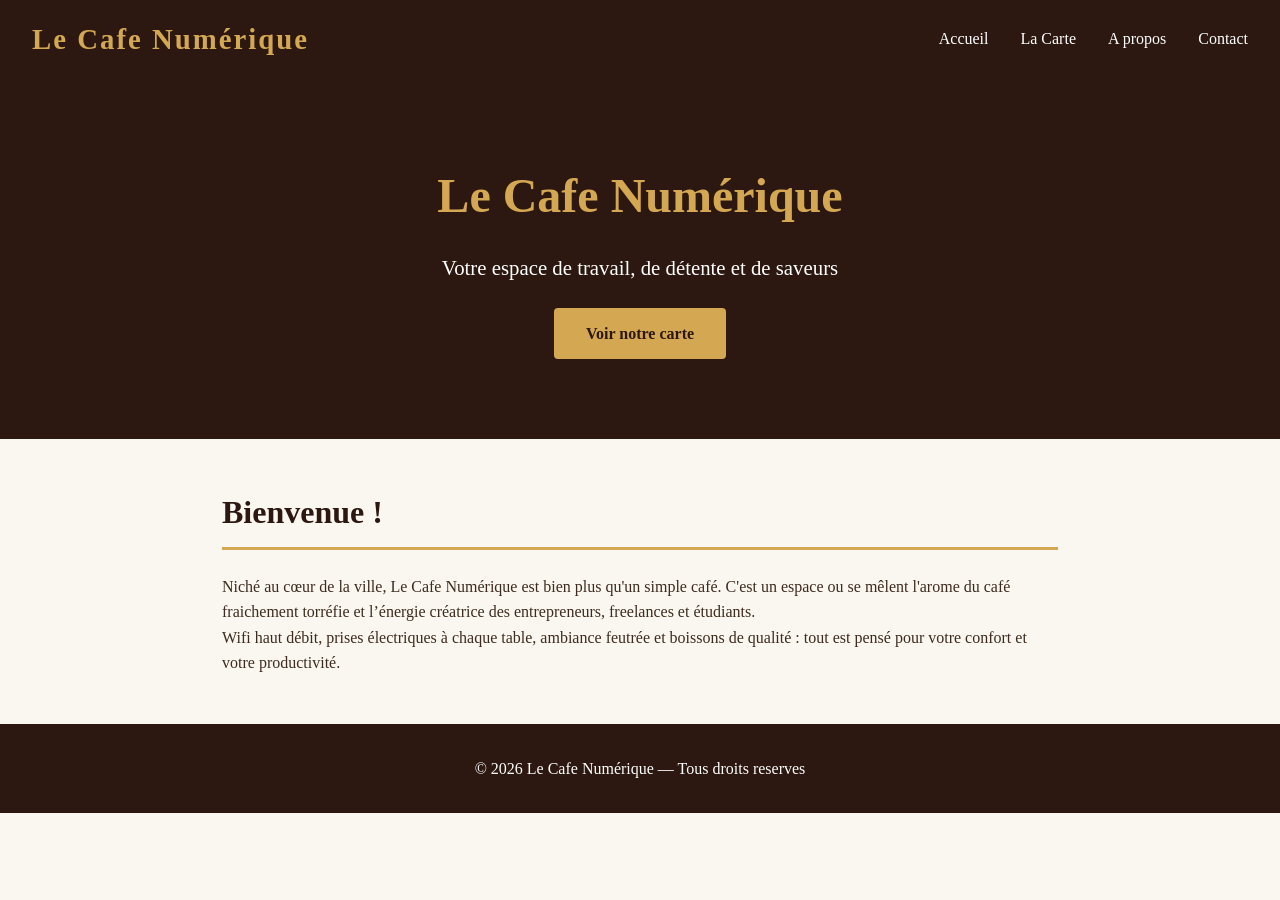
<file: index.html>
<!DOCTYPE html> 
<html lang="fr"> 
<head> 
  <meta charset="UTF-8"> 
  <meta name="viewport" content="width=device-width, 
initial-scale=1.0"> 
  <title>Le Cafe Numerique</title> 
  <link rel="stylesheet" href="style.css"> 
</head> 
<body> 
  
  <nav> 
    <span class="logo">Le Cafe Numérique</span> 
    <ul> 
      <li><a href="index.html">Accueil</a></li> 
      <li><a href="menu.html">La Carte</a></li> 
      <li><a href="apropos.html">A propos</a></li> 
      <li><a href="contact.html">Contact</a></li> 
    </ul> 
  </nav> 
  
  <div class="hero"> 
    <h1>Le Cafe Numérique</h1> 
    <p>Votre espace de travail, de détente et de 
saveurs</p> 
    <a href="menu.html" class="btn">Voir notre carte</a> 
  </div> 
  
  <section> 
    <h2>Bienvenue !</h2> 
    <p> 
      Niché au cœur de la ville, Le Cafe Numérique est 
bien plus 
 qu'un simple café. C'est un espace ou se mêlent l'arome 
du 
      café fraichement torréfie et l’énergie créatrice des 
      entrepreneurs, freelances et étudiants. 
    </p> 
    <p>
          Wifi haut débit, prises électriques à chaque table, 
ambiance 
      feutrée et boissons de qualité : tout est pensé pour 
votre 
      confort et votre productivité. 
    </p> 
  </section> 
  
  <footer> 
    <p>&copy; 2026 Le Cafe Numérique — Tous droits 
reserves</p> 
  </footer> 
  
</body> 
</html>
</file>
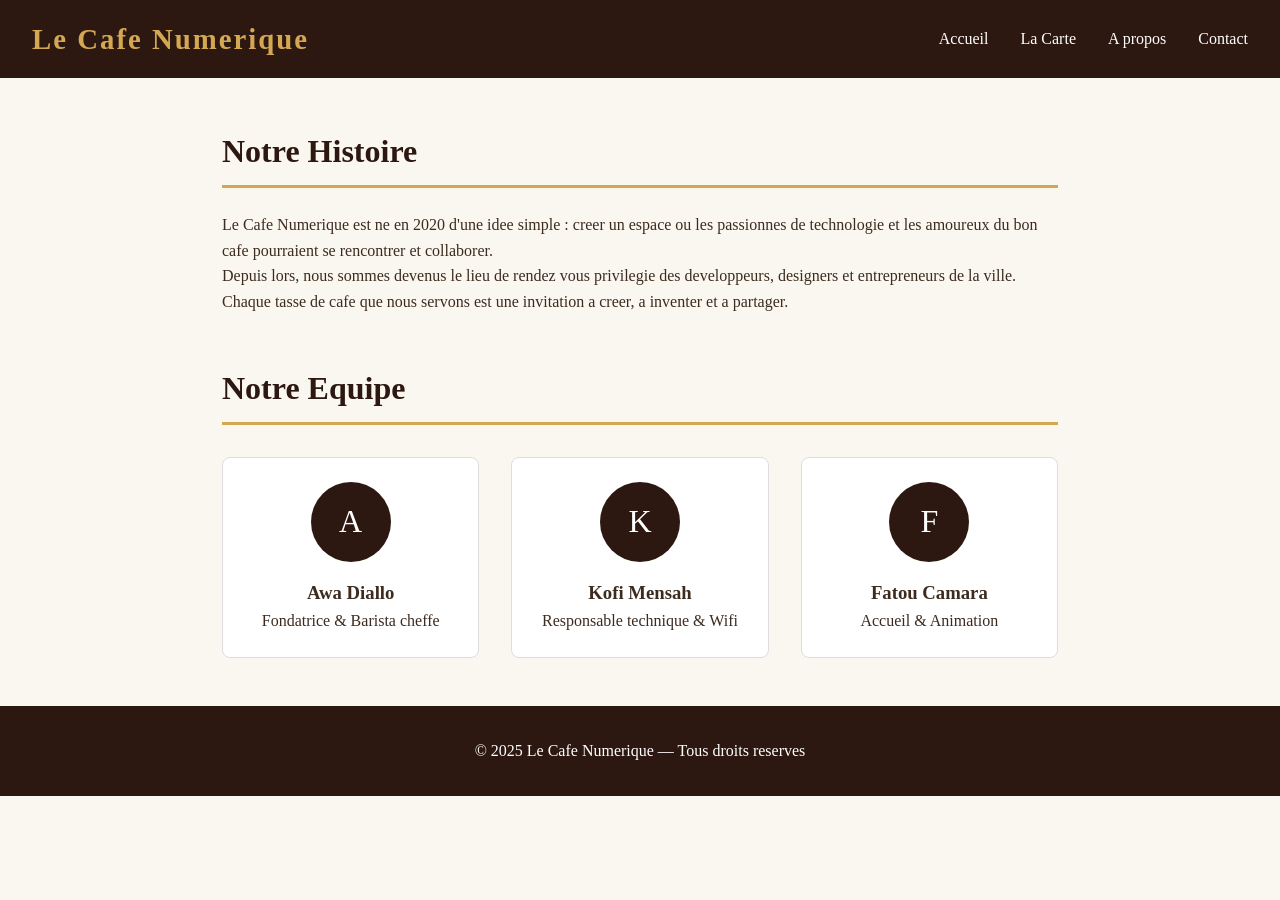
<file: apropos.html>
<!DOCTYPE html> 
<html lang="fr"> 
<head> 
  <meta charset="UTF-8"> 
  <meta name="viewport" content="width=device-width, 
initial-scale=1.0"> 
  <title>A propos — Le Cafe Numerique</title> 
  <link rel="stylesheet" href="style.css"> 
  <style> 
    .equipe { 
      display: flex; 
      gap: 2rem; 
      flex-wrap: wrap; 
      margin-top: 2rem; 
    } 
    .membre { 
      background: white; 
      border-radius: 8px; 
      padding: 1.5rem; 
      flex: 1; 
      min-width: 200px; 
      text-align: center; 
      border: 1px solid #DDD; 
    } 
    .avatar { 
      width: 80px; 
      height: 80px; 
      border-radius: 50%; 
      background-color: var(--couleur-principale); 
      color: white; 
      font-size: 2rem; 
      display: flex; 
      align-items: center; 
      justify-content: center; 
      margin: 0 auto 1rem; 
    } 
  </style> 
</head> 
<body> 
     <nav> 
    <span class="logo">Le Cafe Numerique</span> 
    <ul> 
      <li><a href="index.html">Accueil</a></li> 
      <li><a href="menu.html">La Carte</a></li> 
      <li><a href="apropos.html">A propos</a></li> 
      <li><a href="contact.html">Contact</a></li> 
    </ul> 
  </nav> 
  
  <section> 
    <h2>Notre Histoire</h2> 
    <p> 
      Le Cafe Numerique est ne en 2020 d'une idee simple : 
creer 
      un espace ou les passionnes de technologie et les 
amoureux 
      du bon cafe pourraient se rencontrer et collaborer. 
    </p> 
    <p> 
      Depuis lors, nous sommes devenus le lieu de rendez
vous 
      privilegie des developpeurs, designers et 
entrepreneurs 
      de la ville. Chaque tasse de cafe que nous servons 
est 
      une invitation a creer, a inventer et a partager. 
    </p> 
  </section> 
  
  <section> 
    <h2>Notre Equipe</h2> 
    <div class="equipe"> 
      <div class="membre"> 
        <div class="avatar">A</div> 
        <h3>Awa Diallo</h3> 
        <p>Fondatrice & Barista cheffe</p> 
      </div> 
      <div class="membre"> 
        <div class="avatar">K</div> 
        <h3>Kofi Mensah</h3> 
        <p>Responsable technique & Wifi</p> 
      </div> 
      <div class="membre"> 
        <div class="avatar">F</div> 
        <h3>Fatou Camara</h3> 
        <p>Accueil & Animation</p> 
</div> 
</div> 
</section> 
<footer> 
<p>&copy; 2025 Le Cafe Numerique — Tous droits 
reserves</p> 
</footer> 
</body> 
</html>
</file>
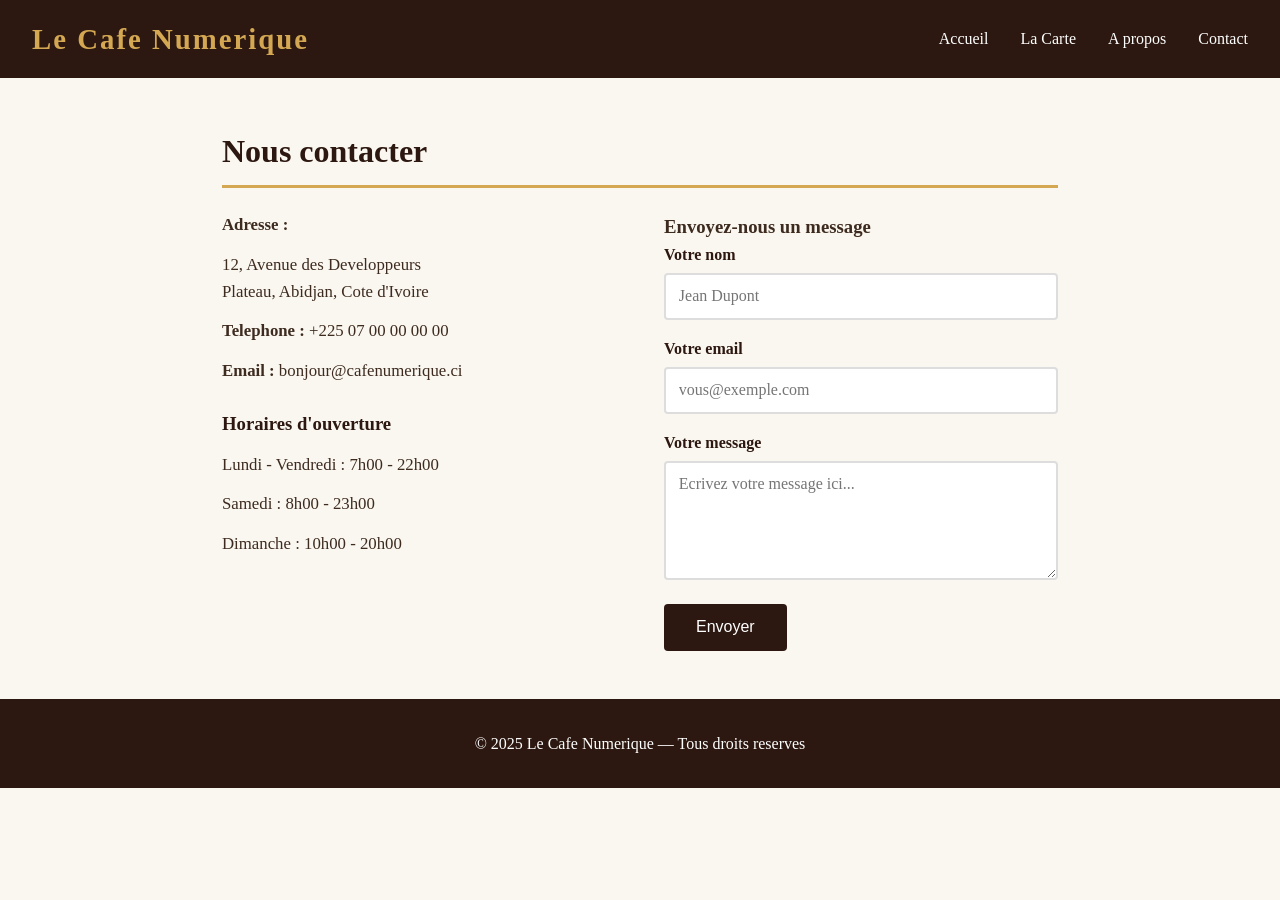
<file: contact.html>
<!DOCTYPE html> 
<html lang="fr"> 
<head> 
  <meta charset="UTF-8"> 
  <meta name="viewport" content="width=device-width, 
initial-scale=1.0"> 
  <title>Contact — Le Cafe Numerique</title> 
  <link rel="stylesheet" href="style.css"> 
  <style> 
    .infos-contact { 
      display: flex; 
      gap: 3rem; 
      flex-wrap: wrap; 
    } 
    .bloc-info, .formulaire { flex: 1; min-width: 280px; } 
    .bloc-info p { margin-bottom: 0.8rem; font-size: 
1.05rem; } 
    .horaires { margin-top: 1.5rem; } 
    .horaires h3 { 
      color: var(--couleur-principale); 
      margin-bottom: 0.8rem; 
    } 
    label { 
      display: block; 
      margin-bottom: 0.3rem; 
      font-weight: bold; 
      color: var(--couleur-principale); 
    } 
    input, textarea { 
      width: 100%; 
      padding: 0.8rem; 
      border: 2px solid #DDD; 
      border-radius: 4px; 
      margin-bottom: 1rem; 
      font-size: 1rem; 
      font-family: var(--police); 
    } 
    input:focus, textarea:focus { 
      outline: none; 
      border-color: var(--couleur-secondaire); 
  } 
    button[type='submit'] { 
      background-color: var(--couleur-principale); 
      color: white; 
      border: none; 
      padding: 0.9rem 2rem; 
      border-radius: 4px; 
      font-size: 1rem; 
      cursor: pointer; 
      transition: background-color 0.3s; 
    } 
    button[type='submit']:hover { 
      background-color: var(--couleur-secondaire); 
      color: var(--couleur-principale); 
    } 
  </style> 
</head> 
<body> 
  
  <nav> 
    <span class="logo">Le Cafe Numerique</span> 
    <ul> 
      <li><a href="index.html">Accueil</a></li> 
      <li><a href="menu.html">La Carte</a></li> 
      <li><a href="apropos.html">A propos</a></li> 
      <li><a href="contact.html">Contact</a></li> 
    </ul> 
  </nav> 
  
  <section> 
    <h2>Nous contacter</h2> 
    <div class="infos-contact"> 
  
      <div class="bloc-info"> 
        <p><strong>Adresse :</strong></p> 
        <p>12, Avenue des Developpeurs<br> 
           Plateau, Abidjan, Cote d'Ivoire</p> 
        <p><strong>Telephone :</strong> +225 07 00 00 00 
00</p> 
        <p><strong>Email :</strong> 
bonjour@cafenumerique.ci</p> 
        <div class="horaires"> 
          <h3>Horaires d'ouverture</h3> 
          <p>Lundi - Vendredi : 7h00 - 22h00</p> 
          <p>Samedi : 8h00 - 23h00</p> 
          <p>Dimanche : 10h00 - 20h00</p> 
     </div> 
      </div> 
  
      <div class="formulaire"> 
        <h3>Envoyez-nous un message</h3> 
        <form action="#" method="post"> 
          <label for="nom">Votre nom</label> 
          <input type="text" id="nom" name="nom" 
placeholder="Jean Dupont" required> 
  
          <label for="email">Votre email</label> 
          <input type="email" id="email" name="email" 
placeholder="vous@exemple.com" required> 
  
          <label for="message">Votre message</label> 
          <textarea id="message" name="message" rows="5" 
            placeholder="Ecrivez votre message ici..." 
required></textarea> 
  
          <button type="submit">Envoyer</button> 
        </form> 
      </div> 
  
    </div> 
  </section> 
  
  <footer> 
    <p>&copy; 2025 Le Cafe Numerique — Tous droits 
reserves</p> 
  </footer> 
</body> 
</html>
</file>
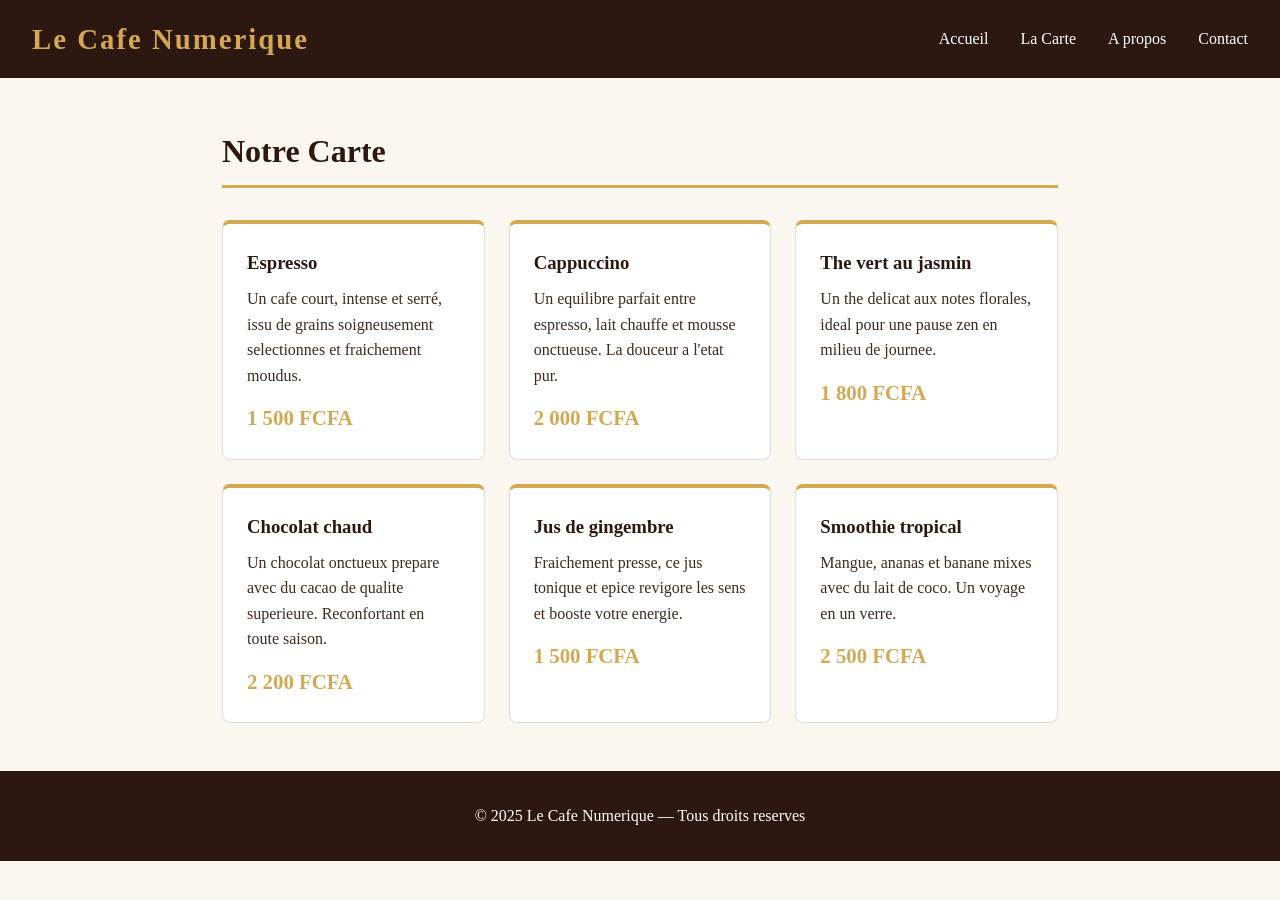
<file: menu.html>
<!DOCTYPE html> 
<html lang="fr"> 
<head> 
  <meta charset="UTF-8"> 
  <meta name="viewport" content="width=device-width, 
initial-scale=1.0"> 
  <title>La Carte — Le Cafe Numerique</title> 
  <link rel="stylesheet" href="style.css"> 
  <style> 
    .grille-menu { 
      display: grid; 
      grid-template-columns: repeat(auto-fit, 
minmax(260px, 1fr)); 
      gap: 1.5rem; 
      margin-top: 2rem; 
    }
    .carte-boisson { 
      background: white; 
      border: 1px solid #DDD; 
      border-radius: 8px; 
      padding: 1.5rem; 
      border-top: 4px solid var(--couleur-secondaire); 
    } 
    .carte-boisson h3 { 
      color: var(--couleur-principale); 
      margin-bottom: 0.5rem; 
    } 
    .prix { 
      font-size: 1.3rem; 
      font-weight: bold; 
      color: var(--couleur-secondaire); 
      margin-top: 0.8rem; 
    } 
  </style> 
</head> 
<body> 
  
  <nav> 
    <span class="logo">Le Cafe Numerique</span> 
    <ul> 
      <li><a href="index.html">Accueil</a></li> 
      <li><a href="menu.html">La Carte</a></li> 
      <li><a href="apropos.html">A propos</a></li> 
      <li><a href="contact.html">Contact</a></li> 
    </ul> 
  </nav> 
  
  <section> 
    <h2>Notre Carte</h2> 
    <div class="grille-menu"> 
  
      <div class="carte-boisson"> 
        <h3>Espresso</h3> 
        <p>Un cafe court, intense et serré, issu de grains 
        soigneusement selectionnes et fraichement 
moudus.</p> 
        <p class="prix">1 500 FCFA</p> 
      </div> 
  
      <div class="carte-boisson"> 
        <h3>Cappuccino</h3>
             <p>Un equilibre parfait entre espresso, lait 
chauffe 
        et mousse onctueuse. La douceur a l'etat pur.</p> 
        <p class="prix">2 000 FCFA</p> 
      </div> 
  
      <div class="carte-boisson"> 
        <h3>The vert au jasmin</h3> 
        <p>Un the delicat aux notes florales, ideal pour 
        une pause zen en milieu de journee.</p> 
        <p class="prix">1 800 FCFA</p> 
      </div> 
  
      <div class="carte-boisson"> 
        <h3>Chocolat chaud</h3> 
        <p>Un chocolat onctueux prepare avec du cacao de 
        qualite superieure. Reconfortant en toute 
saison.</p> 
        <p class="prix">2 200 FCFA</p> 
      </div> 
  
      <div class="carte-boisson"> 
        <h3>Jus de gingembre</h3> 
        <p>Fraichement presse, ce jus tonique et epice 
        revigore les sens et booste votre energie.</p> 
        <p class="prix">1 500 FCFA</p> 
      </div> 
  
      <div class="carte-boisson"> 
        <h3>Smoothie tropical</h3> 
        <p>Mangue, ananas et banane mixes avec du lait 
        de coco. Un voyage en un verre.</p> 
        <p class="prix">2 500 FCFA</p> 
      </div> 
  
    </div> 
  </section> 
  
  <footer> 
    <p>&copy; 2025 Le Cafe Numerique — Tous droits 
reserves</p> 
  </footer> 
</body> 
</html>
</file>
<file: style.css>
/* ============================= 
   STYLES GLOBAUX — Cafe Numerique 
   ============================= */ 
  
/* Reset de base */ 
* { 
  margin: 0; 
  padding: 0; 
  box-sizing: border-box; 
} 
  
/* Variables CSS */ 
:root { 
  --couleur-principale: #2C1810;  /* marron cafe */ 
  --couleur-secondaire: #D4A853; /* dore */ 
  --couleur-fond: #FAF7F0;       /* creme */ 
  --couleur-texte: #3D2B1F;      /* marron fonce */ 
  --police: 'Georgia', serif; 
} 
  
body { 
  font-family: var(--police); 
  background-color: var(--couleur-fond); 
  color: var(--couleur-texte); 
  line-height: 1.6; 
} 
  
/* ── NAVIGATION ── */ 
nav { 
  background-color: var(--couleur-principale); 
  padding: 1rem 2rem; 
  display: flex; 
  justify-content: space-between; 
  align-items: center; 
} 
nav .logo { color: var(--couleur-secondaire); 
  font-size: 1.8rem; 
  font-weight: bold; 
  letter-spacing: 2px; 
} 
nav ul { 
  list-style: none; 
  display: flex; 
  gap: 2rem; 
} 
nav a { 
  color: white; 
  text-decoration: none; 
  font-size: 1rem; 
  transition: color 0.3s; 
} 
nav a:hover { color: var(--couleur-secondaire); } 
  
/* ── HERO ── */ 
.hero { 
  background-color: var(--couleur-principale); 
  color: white; 
  text-align: center; 
  padding: 5rem 2rem; 
} 
.hero h1 { 
  font-size: 3rem; 
  color: var(--couleur-secondaire); 
  margin-bottom: 1rem; 
} 
.hero p { font-size: 1.3rem; } 
  
/* ── SECTIONS ── */ 
section { 
  max-width: 900px; 
  margin: 3rem auto; 
  padding: 0 2rem; 
} 
h2 { 
  color: var(--couleur-principale); 
  font-size: 2rem; 
  border-bottom: 3px solid var(--couleur-secondaire); 
  padding-bottom: 0.5rem; 
  margin-bottom: 1.5rem; 
}
/* ── FOOTER ── */ 
footer { 
  background-color: var(--couleur-principale); 
  color: white; 
  text-align: center; 
  padding: 2rem; 
  margin-top: 3rem; 
} 
  
/* ── BOUTON ── */ 
.btn { 
  display: inline-block; 
  background-color: var(--couleur-secondaire); 
  color: var(--couleur-principale); 
  padding: 0.8rem 2rem; 
  border-radius: 4px; 
  text-decoration: none; 
  font-weight: bold; 
  margin-top: 1.5rem; 
  transition: background-color 0.3s; 
} 
.btn:hover { background-color: white; }
</file>
